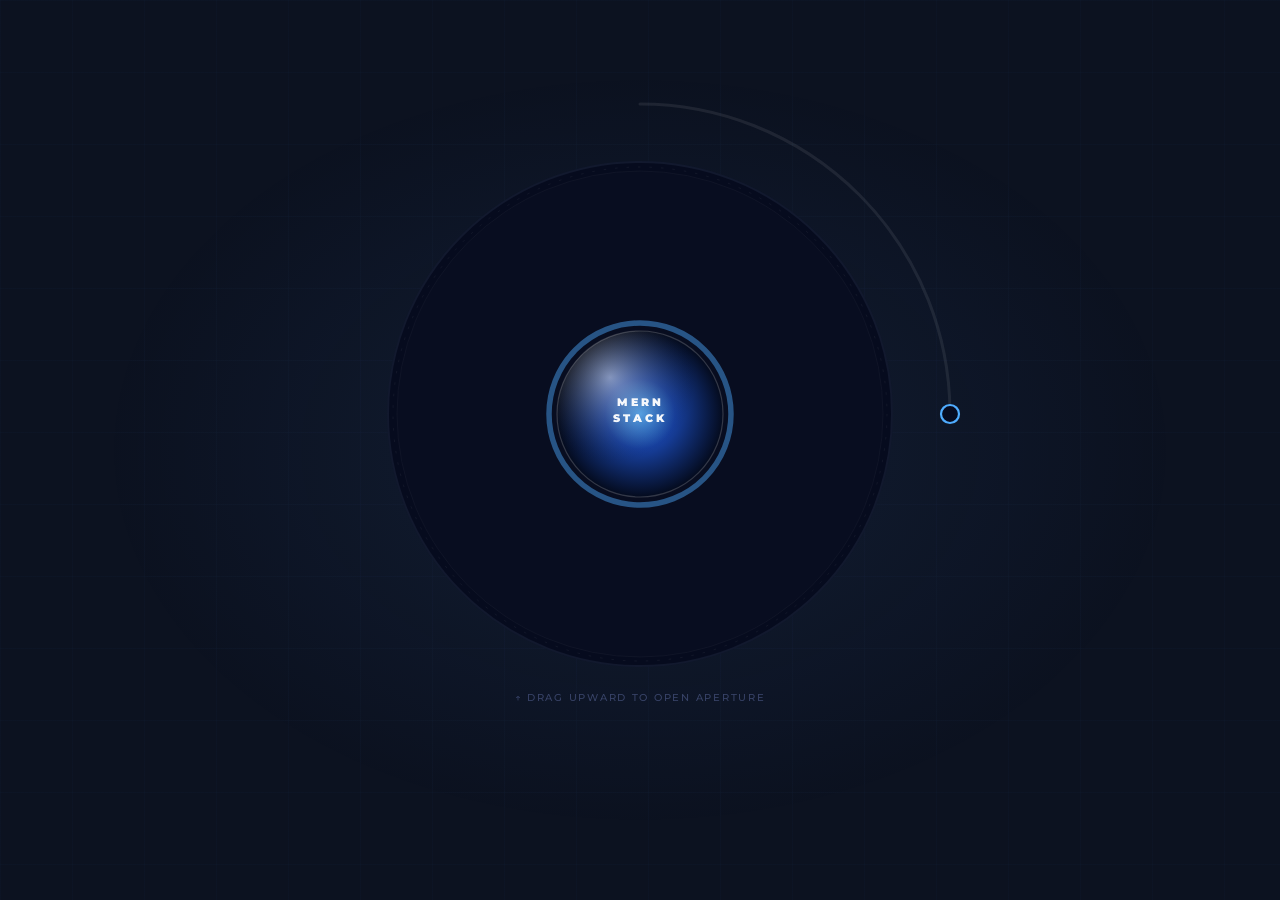
<file: iris wheel.html>
<!DOCTYPE html>
<html lang="en">
<head>
  <meta charset="UTF-8"/>
  <meta name="viewport" content="width=device-width,initial-scale=1"/>
  <title>Skill Wheel</title>
  <link href="https://fonts.googleapis.com/css2?family=Montserrat:wght@300;400;500;600;700;800;900&display=swap" rel="stylesheet"/>
  <style>
    :root {
      --navy:      #1e294f;
      --navy-dark: #0c1220;
      --navy-mid:  #2d3f70;
      --accent:    #4f8ef7;
      --dim:       #6b7ab5;
    }
    *, *::before, *::after { box-sizing: border-box; margin: 0; padding: 0; }

    html, body {
      width: 100%; height: 100vh;
      background: var(--navy-dark);
      display: flex;
      align-items: center;
      justify-content: center;
      font-family: 'Montserrat', sans-serif;
      overflow: hidden;
    }

    /* subtle grid bg */
    body::before {
      content: '';
      position: fixed; inset: 0; pointer-events: none; z-index: 0;
      background-image:
        linear-gradient(rgba(79,142,247,.025) 1px, transparent 1px),
        linear-gradient(90deg, rgba(79,142,247,.025) 1px, transparent 1px);
      background-size: 72px 72px;
    }
    body::after {
      content: '';
      position: fixed; inset: 0; pointer-events: none; z-index: 0;
      background: radial-gradient(ellipse 60% 60% at 50% 50%, rgba(79,142,247,.09) 0%, transparent 70%);
    }

    #wheel-wrap {
      position: relative;
      z-index: 1;
      display: flex;
      flex-direction: column;
      align-items: center;
      gap: 1rem;
    }

    #lens-wrap {
      position: relative;
      width: min(520px, 88vw);
      aspect-ratio: 1;
      touch-action: none;
      user-select: none;
    }

    #lens-svg { width: 100%; height: 100%; overflow: visible; }

    .blade-path { cursor: pointer; transition: filter .22s; }

    #arc-bg { fill: none; stroke: rgba(255,255,255,.08); stroke-width: 3; stroke-linecap: round; }
    #arc-fg { fill: none; stroke: var(--accent); stroke-width: 3; stroke-linecap: round; }
    #arc-thumb { cursor: grab; }
    #arc-thumb.dragging { cursor: grabbing; }

    @keyframes rip  { 0%{r:8;opacity:.65} 100%{r:22;opacity:0} }
    @keyframes rip2 { 0%{r:5;opacity:.4}  100%{r:16;opacity:0} }
    .rp { fill: none; stroke: var(--accent); stroke-width: 1.2; }
    .r1 { animation: rip  2s infinite; }
    .r2 { animation: rip2 2s .5s infinite; }

    @keyframes cglow { 0%,100%{opacity:.2} 50%{opacity:.55} }
    .cg-ring { animation: cglow 3.2s ease-in-out infinite; }

    .drag-hint {
      font-size: .6rem; font-weight: 500; letter-spacing: .18em;
      text-transform: uppercase; color: var(--dim); opacity: .45;
      text-align: center; transition: opacity .2s;
    }
    .drag-hint.hidden { opacity: 0; pointer-events: none; }

    /* skill info panel (appears below wheel on hover) */
    #skill-panel {
      padding: .75rem 1.2rem;
      border-left: 2px solid var(--accent);
      background: rgba(79,142,247,.06);
      border-radius: 0 6px 6px 0;
      opacity: 0; transform: translateY(4px);
      transition: opacity .25s, transform .25s;
      pointer-events: none;
      min-width: 260px; max-width: min(480px, 88vw);
    }
    #skill-panel.show { opacity: 1; transform: translateY(0); }
    .sip-tag  { font-size:.6rem; font-weight:700; letter-spacing:.2em; text-transform:uppercase; color:var(--accent); margin-bottom:.3rem; }
    .sip-name { font-size:1rem; font-weight:800; color:#fff; margin-bottom:.25rem; }
    .sip-desc { font-size:.78rem; color:rgba(255,255,255,.45); line-height:1.6; }
  </style>
</head>
<body>
  <div id="wheel-wrap">
    <div id="lens-wrap">
      <svg id="lens-svg" viewBox="0 0 520 520" xmlns="http://www.w3.org/2000/svg">
        <defs>
          <radialGradient id="cgrad" cx="50%" cy="50%" r="50%">
            <stop offset="0%"   stop-color="#4facfe"/>
            <stop offset="42%"  stop-color="#1740a0"/>
            <stop offset="100%" stop-color="#040b1e"/>
          </radialGradient>
          <radialGradient id="lshine" cx="32%" cy="28%" r="52%">
            <stop offset="0%"   stop-color="rgba(255,255,255,0.48)"/>
            <stop offset="100%" stop-color="rgba(0,0,0,0)"/>
          </radialGradient>
        </defs>
        <circle cx="260" cy="260" r="252" fill="#060b1e" stroke="#12192e" stroke-width="2"/>
        <circle cx="260" cy="260" r="243" fill="#080d20" stroke="rgba(255,255,255,0.035)" stroke-width="1"/>
        <circle cx="260" cy="260" r="247" fill="none" stroke="rgba(255,255,255,0.05)" stroke-width="1" stroke-dasharray="2.5 9"/>
        <g id="petals-g" style="transform-origin:260px 260px"></g>
        <circle cx="260" cy="260" r="83" fill="url(#cgrad)"/>
        <circle class="cg-ring" cx="260" cy="260" r="91" fill="none" stroke="rgba(79,172,254,0.45)" stroke-width="5.5"/>
        <circle cx="260" cy="260" r="83" fill="url(#lshine)"/>
        <circle cx="260" cy="260" r="83" fill="none" stroke="rgba(255,255,255,0.18)" stroke-width="1.2"/>
        <g id="hub-default" style="transition:opacity 0.3s;">
          <text x="260" y="252" font-family="Montserrat,sans-serif" font-weight="900" font-size="11" fill="white" text-anchor="middle" letter-spacing="3" opacity=".95">MERN</text>
          <text x="260" y="268" font-family="Montserrat,sans-serif" font-weight="900" font-size="11" fill="white" text-anchor="middle" letter-spacing="3" opacity=".95">STACK</text>
        </g>
        <g id="hub-hover" style="opacity:0;transition:opacity 0.3s;pointer-events:none;">
          <rect id="hub-pill" x="230" y="228" width="60" height="14" rx="7" fill="rgba(79,142,247,0.25)"/>
          <text id="hub-tag"  x="260" y="238.5" font-family="Montserrat,sans-serif" font-weight="700" font-size="6.5" fill="#4f8ef7" text-anchor="middle" letter-spacing="1.8"></text>
          <text id="hub-name" x="260" y="256"   font-family="Montserrat,sans-serif" font-weight="800" font-size="13"  fill="white"   text-anchor="middle" letter-spacing="1"></text>
          <text id="hub-d1"   x="260" y="270"   font-family="Montserrat,sans-serif" font-weight="400" font-size="7.5" fill="rgba(255,255,255,0.55)" text-anchor="middle"></text>
          <text id="hub-d2"   x="260" y="280"   font-family="Montserrat,sans-serif" font-weight="400" font-size="7.5" fill="rgba(255,255,255,0.55)" text-anchor="middle"></text>
        </g>
        <path id="arc-bg" d="M570,260 A310,310 0 0,0 260,-50"/>
        <path id="arc-fg" d="M570,260 A310,310 0 0,0 260,-50" stroke-dasharray="487" stroke-dashoffset="487"/>
        <g id="thumb-g">
          <circle class="rp r1" cx="570" cy="260"/>
          <circle class="rp r2" cx="570" cy="260"/>
          <circle id="arc-thumb" cx="570" cy="260" r="9" fill="#060b1f" stroke="#4facfe" stroke-width="2.2"/>
        </g>
      </svg>
    </div>

    <p class="drag-hint" id="drag-hint">↑ drag upward to open aperture</p>

    <div id="skill-panel">
      <div class="sip-tag"  id="sip-tag"></div>
      <div class="sip-name" id="sip-name"></div>
      <div class="sip-desc" id="sip-desc"></div>
    </div>
  </div>

  <script>
    const icons = {
      HTML:    `<path d="M-9-11l2 22 7 2 7-2 2-22zm1.5 3.5h14l-.5 5.5h-6.5v3h6l-.8 8.5-5.7 1.6-5.7-1.6-.4-4.5h3.5l.2 2.3 2.4.6 2.4-.6.3-3.3h-9.7z" fill="white"/>`,
      CSS:     `<path d="M-10-11l2 22 8 2 8-2 2-22zm2 3.5h13l-.5 5h-5.5v2.5h5l-.6 7-4.4 1.3-4.4-1.3-.3-3.5h3l.1 1.8 1.6.4 1.6-.4.2-2.8h-8.5z" fill="white"/>`,
      Java:    `<path d="M-3 8c-4 1.5-7 1.2-5.5.2 4-2.5 9-7.5 6-11-3.5-4 1 5-6 8.8C-13 8.8-11 11-3 8zm5-14c2.5 4-1 7.5-8 10.5-5.5 2-1.5 5 0 5C-9 6-17 4-12.5 1-8 .5 6.5-5.5 2-6z" fill="white"/><path d="M-6 13c4 .5 11-.3 11-2.3 0-1-2-2-2-2s.5 1.5-9.5 2c-8.5.5-3 2.5.5 2.3z" fill="white"/>`,
      DOM:     `<rect x="-11" y="-11" width="8" height="6" rx="1" fill="white"/><rect x="3" y="-11" width="8" height="6" rx="1" fill="white"/><rect x="-5" y="5" width="10" height="6" rx="1" fill="white"/><line x1="-7" y1="-5" x2="0" y2="5" stroke="white" stroke-width="1.5"/><line x1="7" y1="-5" x2="0" y2="5" stroke="white" stroke-width="1.5"/>`,
      JS:      `<rect x="-11" y="-11" width="22" height="22" rx="2" fill="none" stroke="white" stroke-width="1.5"/><path d="M-5 4V-4h3v7.5c0 3-4.5 3.5-4.5 1" stroke="white" stroke-width="1.5" fill="none" stroke-linecap="round"/><path d="M2-4h5l-2.5 4 2.5 4H2" stroke="white" stroke-width="1.5" fill="none" stroke-linecap="round" stroke-linejoin="round"/>`,
      React:   `<circle cx="0" cy="0" r="2.5" fill="white"/><ellipse cx="0" cy="0" rx="10" ry="4" fill="none" stroke="white" stroke-width="1.4"/><ellipse cx="0" cy="0" rx="10" ry="4" fill="none" stroke="white" stroke-width="1.4" transform="rotate(60)"/><ellipse cx="0" cy="0" rx="10" ry="4" fill="none" stroke="white" stroke-width="1.4" transform="rotate(120)"/>`,
      Figma:   `<rect x="-7" y="-11" width="8" height="8" rx="2" fill="white" opacity=".9"/><rect x="1" y="-11" width="8" height="8" rx="4" fill="white" opacity=".7"/><rect x="-7" y="-3" width="8" height="8" rx="2" fill="white" opacity=".8"/><rect x="-7" y="5" width="8" height="8" rx="2" fill="white" opacity=".6"/><circle cx="5" cy="1" r="4" fill="white" opacity=".5"/>`,
      GSAP:    `<path d="M-10 0 Q-5-10 0-5 Q5-10 10 0 Q5 10 0 5 Q-5 10-10 0z" fill="none" stroke="white" stroke-width="1.5"/><circle cx="0" cy="0" r="2.5" fill="white"/><path d="M0 0L8-4" stroke="white" stroke-width="2" stroke-linecap="round"/>`,
      Express: `<text x="0" y="4" font-family="Montserrat,sans-serif" font-weight="900" font-size="9" fill="white" text-anchor="middle">EX</text>`,
      Node:    `<polygon points="0,-11 9.5,5.5 -9.5,5.5" fill="none" stroke="white" stroke-width="1.5" stroke-linejoin="round"/><circle cx="0" cy="-4" r="2" fill="white"/><circle cx="-6" cy="4" r="2" fill="white"/><circle cx="6" cy="4" r="2" fill="white"/>`,
      MongoDB: `<path d="M0-11c0 0-7 8-7 14a7 7 0 0014 0C7-3 0-11 0-11z" fill="none" stroke="white" stroke-width="1.5"/><line x1="0" y1="-2" x2="0" y2="12" stroke="white" stroke-width="1.5"/>`,
      Tailwind:`<path d="M-10-2c1.5-6 5-9 10-8 5 1 6 5 4 8-1.5 6-5 9-10 8-5-1-6-5-4-8z" fill="none" stroke="white" stroke-width="1.5"/><path d="M0-2c1.5-6 5-9 10-8" fill="none" stroke="white" stroke-width="1.5"/>`,
    };

    const skills = [
      { label:"HTML",    icon:icons.HTML,    desc:"Semantic markup, accessibility, SEO & modern HTML5 APIs",              tag:"MARKUP",    colors:["#4f8ef7","#3a72d4"] },
      { label:"CSS",     icon:icons.CSS,     desc:"Grid, Flexbox, custom properties, animations & responsive design",     tag:"STYLING",   colors:["#ffffff","#d0d8f0"] },
      { label:"Java",    icon:icons.Java,    desc:"OOP principles, data structures, algorithms & backend logic",           tag:"LANGUAGE",  colors:["#4f8ef7","#3a72d4"] },
      { label:"DOM",     icon:icons.DOM,     desc:"Dynamic manipulation, events & browser APIs",                           tag:"BROWSER",   colors:["#ffffff","#d0d8f0"] },
      { label:"JS",      icon:icons.JS,      desc:"ES6+, async/await, closures, functional patterns & modules",           tag:"LANGUAGE",  colors:["#4f8ef7","#3a72d4"] },
      { label:"React",   icon:icons.React,   desc:"Hooks, context, custom hooks, SPA & Next.js SSR",                      tag:"FRONTEND",  colors:["#ffffff","#d0d8f0"] },
      { label:"Figma",   icon:icons.Figma,   desc:"UI/UX design, prototyping, component libraries & systems",             tag:"DESIGN",    colors:["#4f8ef7","#3a72d4"] },
      { label:"GSAP",    icon:icons.GSAP,    desc:"Timelines, ScrollTrigger, morphing & high-perf animations",            tag:"ANIMATION", colors:["#ffffff","#d0d8f0"] },
      { label:"Express", icon:icons.Express, desc:"Routing, middleware, REST APIs, auth & error handling",                tag:"BACKEND",   colors:["#4f8ef7","#3a72d4"] },
      { label:"Node",    icon:icons.Node,    desc:"Server runtime, streams, file system & npm ecosystem",                 tag:"RUNTIME",   colors:["#ffffff","#d0d8f0"] },
      { label:"MongoDB", icon:icons.MongoDB, desc:"Document modeling, Atlas, aggregation pipelines & Mongoose",           tag:"DATABASE",  colors:["#4f8ef7","#3a72d4"] },
      { label:"Tailwind",icon:icons.Tailwind,desc:"Utility-first CSS, responsive variants, dark mode & themes",           tag:"STYLING",   colors:["#ffffff","#d0d8f0"] },
    ];

    const N = skills.length, CX = 260, CY = 260, INNER = 96, OUTER = 228, ARC_R = 310, ARC_LEN = 487;
    const petalsG  = document.getElementById('petals-g');
    const arcFg    = document.getElementById('arc-fg');
    const thumb    = document.getElementById('arc-thumb');
    const lsvg     = document.getElementById('lens-svg');
    const skillPanel = document.getElementById('skill-panel');
    const dragHint = document.getElementById('drag-hint');
    const hD       = document.getElementById('hub-default');
    const hH       = document.getElementById('hub-hover');
    const hTag     = document.getElementById('hub-tag');
    const hName    = document.getElementById('hub-name');
    const hD1      = document.getElementById('hub-d1');
    const hD2      = document.getElementById('hub-d2');
    const hPill    = document.getElementById('hub-pill');

    let visible = 0, dragging = false, petalPaths = [], petalIcons = [];
    let spinRaf, spinning = false, rot = 0;

    function wd(desc, mc) {
      const ws = desc.split(' '); let l1='', l2='';
      for (const w of ws) {
        if ((l1+' '+w).trim().length <= mc) l1=(l1+' '+w).trim();
        else l2=(l2+' '+w).trim();
      }
      return [l1, l2];
    }

    skills.forEach((sk, i) => {
      const sa = 360/N, deg = -90 + i*sa, nDeg = deg+sa, sw = sa*0.42;
      function ptR(r,a){ const rad=a*Math.PI/180; return [CX+r*Math.cos(rad), CY+r*Math.sin(rad)] }
      const [ix1,iy1]=ptR(INNER,deg), [ix2,iy2]=ptR(INNER,nDeg), [ox1,oy1]=ptR(OUTER,deg+sw), [ox2,oy2]=ptR(OUTER,nDeg+sw);
      const la = sa>180?1:0;
      const pathD = [`M${ix1},${iy1}`,`A${INNER},${INNER} 0 ${la},1 ${ix2},${iy2}`,`L${ox2},${oy2}`,`A${OUTER},${OUTER} 0 ${la},0 ${ox1},${oy1}`,`Z`].join(' ');
      const gid='bg'+i, defs=lsvg.querySelector('defs');
      const lg=document.createElementNS("http://www.w3.org/2000/svg","linearGradient");
      lg.setAttribute("id",gid);
      const ga=(deg+sa/2+90)*Math.PI/180;
      lg.setAttribute("x1","0.5"); lg.setAttribute("y1","0.5");
      lg.setAttribute("x2",(Math.cos(ga)/2+.5).toString()); lg.setAttribute("y2",(Math.sin(ga)/2+.5).toString());
      lg.setAttribute("gradientUnits","objectBoundingBox");
      const s1=document.createElementNS("http://www.w3.org/2000/svg","stop"); s1.setAttribute("offset","0%"); s1.setAttribute("stop-color",sk.colors[0]);
      const s2=document.createElementNS("http://www.w3.org/2000/svg","stop"); s2.setAttribute("offset","100%"); s2.setAttribute("stop-color",sk.colors[1]);
      lg.appendChild(s1); lg.appendChild(s2); defs.appendChild(lg);
      const g=document.createElementNS("http://www.w3.org/2000/svg","g");
      const path=document.createElementNS("http://www.w3.org/2000/svg","path");
      path.setAttribute("d",pathD); path.setAttribute("fill",`url(#${gid})`);
      path.setAttribute("stroke","rgba(0,0,0,0.35)"); path.setAttribute("stroke-width","1.5");
      path.classList.add("blade-path"); path.style.visibility="hidden";
      const ma=deg+sa/2+sw*0.5, ir=INNER+(OUTER-INNER)*0.52;
      const ix=CX+ir*Math.cos(ma*Math.PI/180), iy=CY+ir*Math.sin(ma*Math.PI/180);
      const ic=i%2===0?"white":"#1e294f";
      const iconG=document.createElementNS("http://www.w3.org/2000/svg","g");
      iconG.setAttribute("transform",`translate(${ix},${iy})`);
      iconG.innerHTML=sk.icon.replace(/fill="white"/g,`fill="${ic}"`).replace(/stroke="white"/g,`stroke="${ic}"`);
      iconG.style.opacity="0"; iconG.style.transition="opacity 0.3s"; iconG.style.pointerEvents="none";
      iconG.dataset.ix=ix; iconG.dataset.iy=iy;
      g.appendChild(path); g.appendChild(iconG); petalsG.appendChild(g);
      petalPaths.push(path); petalIcons.push({iconG});

      path.addEventListener("mouseenter", () => {
        if (i >= visible) return;
        path.style.filter="brightness(1.18) drop-shadow(0 0 8px rgba(255,255,255,0.2))";
        document.getElementById('sip-tag').textContent=sk.tag;
        document.getElementById('sip-name').textContent=sk.label;
        document.getElementById('sip-desc').textContent=sk.desc;
        skillPanel.classList.add('show'); dragHint.classList.add('hidden');
        hTag.textContent=sk.tag; hName.textContent=sk.label;
        const [d1,d2]=wd(sk.desc,28); hD1.textContent=d1; hD2.textContent=d2;
        const tw=sk.tag.length*4.5+14; hPill.setAttribute('x',260-tw/2); hPill.setAttribute('width',tw);
        hD.style.opacity='0'; hH.style.opacity='1';
      });
      path.addEventListener("mouseleave", () => {
        path.style.filter=""; skillPanel.classList.remove('show'); dragHint.classList.remove('hidden');
        hD.style.opacity='1'; hH.style.opacity='0';
      });
    });

    function arcPt(t){ const a=-(Math.PI/2)*t; return {x:CX+ARC_R*Math.cos(a), y:CY+ARC_R*Math.sin(a)} }
    function setThumb(t){
      const p=arcPt(t);
      thumb.setAttribute("cx",p.x); thumb.setAttribute("cy",p.y);
      document.querySelectorAll('.rp').forEach(c=>{c.setAttribute("cx",p.x);c.setAttribute("cy",p.y)});
      arcFg.setAttribute("stroke-dashoffset", ARC_LEN*(1-t));
    }
    function reveal(count){
      visible=Math.max(0,Math.min(N,count));
      petalPaths.forEach((p,i)=>{
        const s=i<visible;
        p.style.visibility=s?"visible":"hidden";
        petalIcons[i].iconG.style.opacity=s?"1":"0";
      });
      if(visible===N) startSpin(); else stopSpin();
    }
    function tFromPointer(e){
      const rect=lsvg.getBoundingClientRect(), sc=520/rect.width;
      const mx=(e.clientX-rect.left)*sc, my=(e.clientY-rect.top)*sc;
      let best=0, bestD=Infinity;
      for(let t=0;t<=1;t+=0.004){ const p=arcPt(t); const d=(p.x-mx)**2+(p.y-my)**2; if(d<bestD){bestD=d;best=t} }
      return best;
    }
    thumb.addEventListener("pointerdown", e=>{ dragging=true; thumb.classList.add("dragging"); lsvg.setPointerCapture(e.pointerId); e.stopPropagation(); });
    lsvg.addEventListener("pointermove", e=>{ if(!dragging)return; const t=tFromPointer(e); setThumb(t); reveal(Math.round(t*N)); });
    lsvg.addEventListener("pointerup", ()=>{ dragging=false; thumb.classList.remove("dragging"); });
    lsvg.addEventListener("wheel", e=>{ e.preventDefault(); const nv=visible+(e.deltaY>0?1:-1); setThumb(Math.max(0,Math.min(1,nv/N))); reveal(nv); }, {passive:false});

    function startSpin(){
      if(spinning)return; spinning=true;
      (function step(){
        rot+=0.022;
        petalsG.style.transform=`rotate(${rot}deg)`;
        petalIcons.forEach(({iconG})=>{
          const x=parseFloat(iconG.dataset.ix), y=parseFloat(iconG.dataset.iy);
          iconG.setAttribute("transform",`translate(${x},${y}) rotate(${-rot},0,0)`);
        });
        spinRaf=requestAnimationFrame(step);
      })();
    }
    function stopSpin(){ if(!spinning)return; spinning=false; cancelAnimationFrame(spinRaf); }

    setThumb(0); reveal(0);
  </script>
</body>
</html>
</file>
